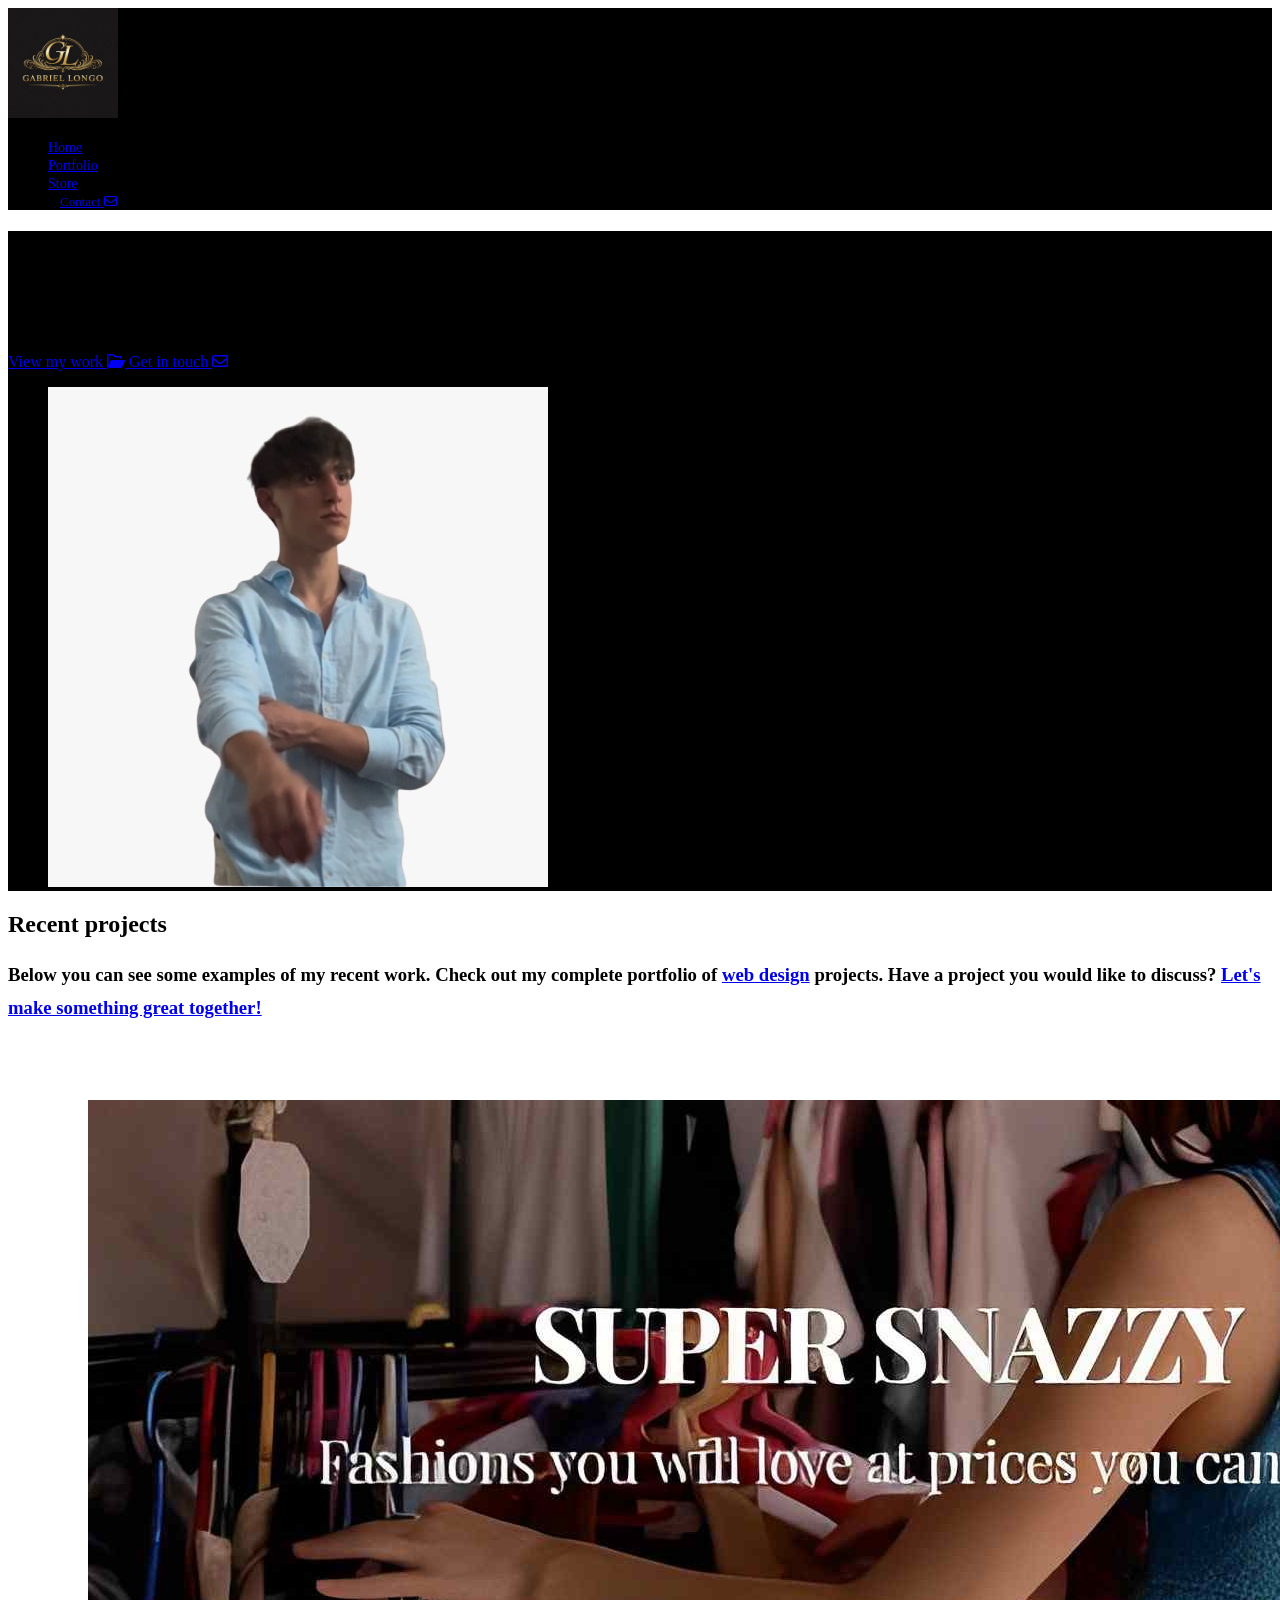
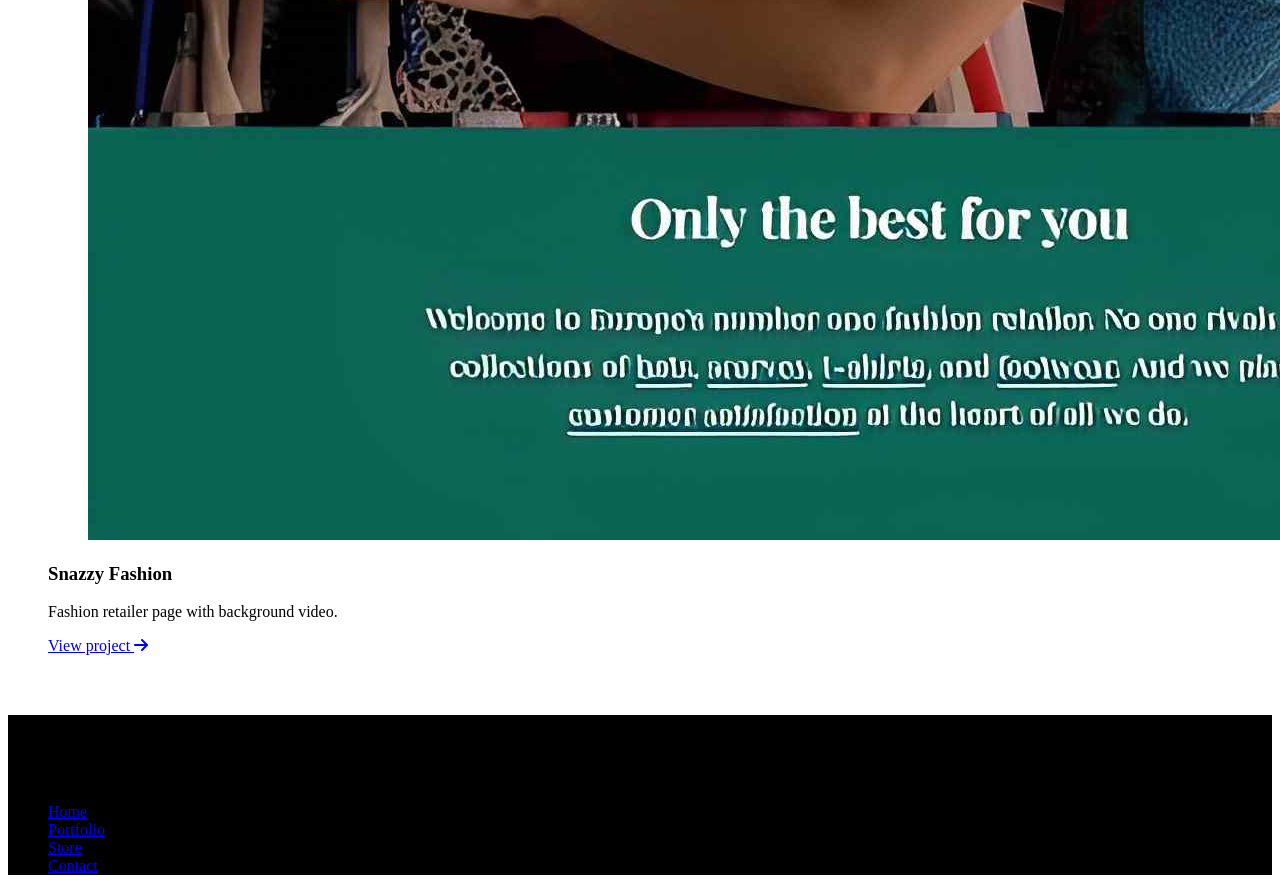
<file: index.html>
<!--Gabriel Longo 77804--> 

<!DOCTYPE html>
<html lang="en">
<head>
    <meta charset="UTF-8">
    <meta http-equiv="X-UA-Compatible" content="IE=edge">
    <meta name="viewport" content="width=device-width, initial-scale=1.0">
    <title>Gabriel Longo | Web Designer and Developer</title>
    <meta name="description" content="I create digital experiences to promote products, services, and events.">

    <!-- Stylesheets -->
    <link rel="stylesheet" href="https://lunevedy.com/assets/2.0/css/lunevedy.min.css" />
    <link rel="stylesheet" href="assets/css/custom.css" />

    <!-- Font Awesome -->
    <link rel="stylesheet" href="https://cdnjs.cloudflare.com/ajax/libs/font-awesome/6.0.0/css/all.min.css">

    <style>
        header .col-text h2 { line-height: 1.8 }
        .col-1 > h3 { line-height: 1.8 } 
    </style>

</head>

<body>

<!-- NAV -->
<nav class="theme-dark">
<div class="container-menu">
    <a href="#" class="brand">
        <img src="assets/img/logo_self.png" alt="Logo">
    </a>

    <div class="container-menu-links">
        <div class="nav-toggle" id="nav-toggle-btn">
            <div class="bar-1"></div>
            <div class="bar-2"></div>
            <div class="bar-3"></div>
        </div>

        <ul class="links-wrapper">
            <li><a href="#">Home</a></li>
            <li><a href="portfolio/index.html">Portfolio</a></li>
            <li><a href="store/index.html">Store</a></li>
            <li><a class="btn btn-solid btn-soft" id="btn-cta" href="contact/index.html">
                <span>Contact</span> <i class="fa-regular fa-envelope"></i>
            </a></li>
        </ul>
    </div>
</div>
</nav>

<!-- HEADER -->
<header class="theme-dark cols-2-half text-center-mobile">

    <div class="col-2 col-text">
        <h1>Gabriel Longo</h1>
        <h2>I am an innovative front-end developer who loves to build human-friendly interfaces.</h2>

        <div class="container-btn">
            <a href="portfolio/index.html" class="btn btn-solid btn-soft">
                <span>View my work</span>
                <i class="fa-regular fa-folder-open"></i>
            </a>

            <a href="contact/index.html" class="btn btn-outline btn-soft">
                <span>Get in touch</span>
                <i class="fa-regular fa-envelope"></i>
            </a>
        </div>
    </div>

    <div class="col-2 col-visual">
        <figure>
            <img src="assets/img/myself.png" alt="Profile image">
        </figure>
    </div>

</header>

<!-- MAIN -->
<main>

<section class="theme-dark section-selector-1 w-1356px">

    <div class="col-1 text-center w-820px">
        <h2>Recent projects</h2>
        <h3>
            Below you can see some examples of my recent work. 
            Check out my complete portfolio of 
            <a href="portfolio/index.html">web design</a> projects. 
            Have a project you would like to discuss? 
            <a href="contact/index.html">Let's make something great together!</a>
        </h3>
    </div>

    <div class="flex-cols-3 cols-gap-4">

        <div class="col-3">
            <figure class="photos-zoom photos-brightness">
                <a href="portfolio/fashion/index.html">
                    <img src="assets/img/project-fashion.jpg">
                </a>
            </figure>
            <h3>Snazzy Fashion</h3>
            <p>Fashion retailer page with background video.</p>
            <a href="portfolio/fashion/index.html" class="btn btn-solid btn-soft">
                View project <i class="fas fa-arrow-right"></i>
            </a>
        </div>

        <div class="col-3">
            <figure class="photos-zoom photos-brightness">
                <a href="portfolio/smoothies/index.html">
                    <img src="assets/img/project-smoothie.jpg">
                </a>
            </figure>
            <h3>Smooth Smoothies</h3>
            <p>Flexbox-based layout with hero image.</p>
            <a href="portfolio/smoothies/index.html" class="btn btn-solid btn-soft">
                View project <i class="fas fa-arrow-right"></i>
            </a>
        </div>

        <div class="col-3">
            <figure class="photos-zoom photos-brightness">
                <a href="portfolio/crypto-wallet/index.html">
                    <img src="assets/img/project-crypto-wallet.jpg">
                </a>
            </figure>
            <h3>Crypto Wallet</h3>
            <p>Responsive crypto wallet website.</p>
            <a href="portfolio/crypto-wallet/index.html" class="btn btn-solid btn-soft">
                View project <i class="fas fa-arrow-right"></i>
            </a>
        </div>

    </div>

</section>

</main>

<!-- FOOTER -->
<footer class="theme-dark text-center">

    <h2>Gabriel Longo</h2>
    <h3>Front-end designer and developer</h3>

    <ul class="footer-links">
        <li><a href="#">Home</a></li>
        <li><a href="portfolio/index.html">Portfolio</a></li>
        <li><a href="store/index.html">Store</a></li>
        <li><a href="contact/index.html">Contact</a></li>
    </ul>

</footer>

<script src="https://lunevedy.com/assets/js/lunevedy.js"></script>

</body>
</html>
</file>
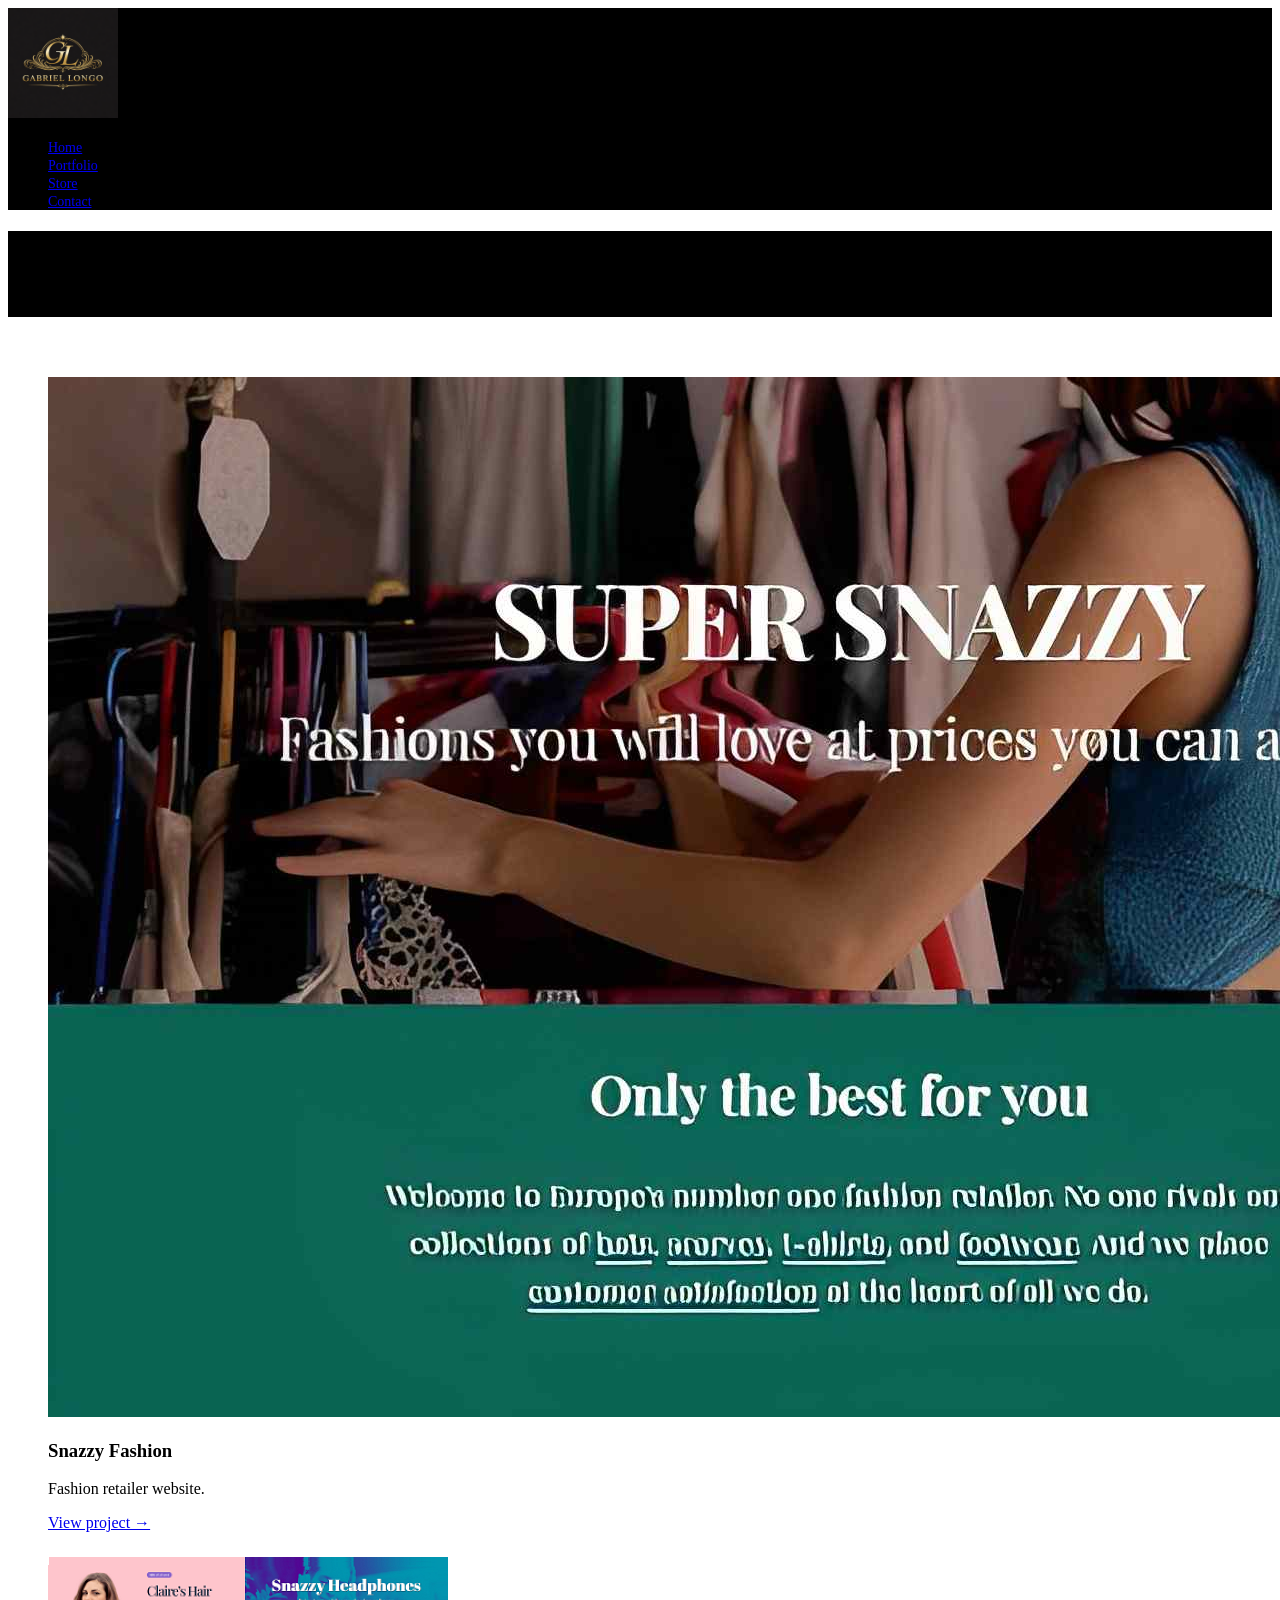
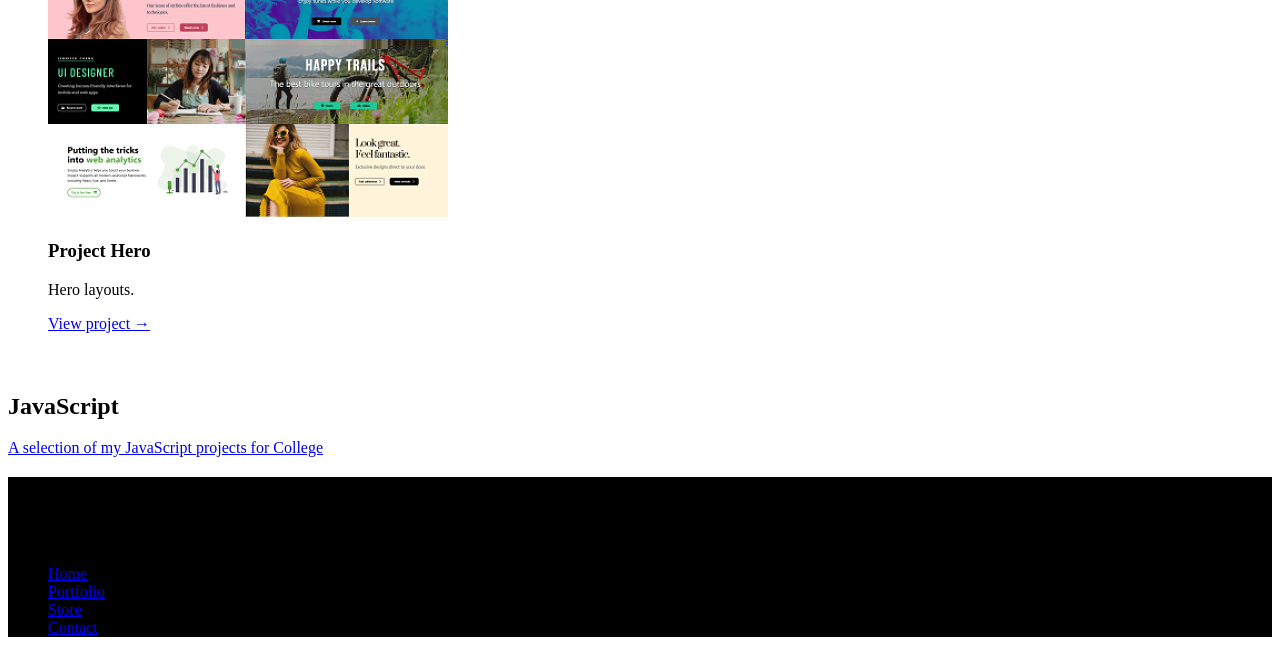
<file: portfolio/index.html>
<!--Gabriel Longo 77804--> 

<!DOCTYPE html>
<html lang="en">
<head>
    <meta charset="UTF-8">
    <meta name="viewport" content="width=device-width, initial-scale=1.0">
    <title>Gabriel Longo | Portfolio</title>

    <link rel="stylesheet" href="https://lunevedy.com/assets/2.0/css/lunevedy.min.css" />
    <link rel="stylesheet" href="../assets/css/custom.css" />

    <link rel="stylesheet" href="https://cdnjs.cloudflare.com/ajax/libs/font-awesome/6.0.0/css/all.min.css">
</head>

<body>

<!-- NAV -->
<nav class="theme-dark">
<div class="container-menu">
    <a href="../index.html" class="brand">
        <img src="../assets/img/logo_self.png">
    </a>

    <div class="container-menu-links">
        <ul class="links-wrapper">
            <li><a href="../index.html">Home</a></li>
            <li><a href="#">Portfolio</a></li>
            <li><a href="../store/index.html">Store</a></li>
            <li><a href="../contact/index.html">Contact</a></li>
        </ul>
    </div>
</div>
</nav>

<!-- HEADER -->
<header class="theme-dark text-center-mobile">
    <div class="container-text">
        <h1>Portfolio</h1>
        <h2>Below you can see my web design projects.</h2>
    </div>
</header>

<!-- PROJECTS -->
<section class="theme-dark section-selector-1">

<div class="flex-cols-3">

    <div class="col-3">
        <img src="../assets/img/project-fashion.jpg">
        <h3>Snazzy Fashion</h3>
        <p>Fashion retailer website.</p>
        <a href="fashion/index.html" class="btn btn-solid">View project →</a>
    </div>

    <div class="col-3">
        <img src="../assets/img/project-smoothie.jpg">
        <h3>Smoothies</h3>
        <p>Flexbox layout page.</p>
        <a href="smoothies/index.html" class="btn btn-solid">View project →</a>
    </div>

    <div class="col-3">
        <img src="../assets/img/project-crypto-wallet.jpg">
        <h3>Crypto Wallet</h3>
        <p>Responsive crypto site.</p>
        <a href="crypto-wallet/index.html" class="btn btn-solid">View project →</a>
    </div>

    <div class="col-3">
        <img src="../assets/img/project-hero.png">
        <h3>Project Hero</h3>
        <p>Hero layouts.</p>
        <a href="project-hero/index-1.html" class="btn btn-solid">View project →</a>
    </div>

    <div class="col-3">
        <img src="../assets/img/project-multi-col.png">
        <h3>Multi-column</h3>
        <p>Responsive layouts.</p>
        <a href="project-multi-column/index.html" class="btn btn-solid">View project →</a>
    </div>

    <div class="col-3">
        <img src="../assets/img/project-smoothie.jpg">
        <h3>Smooth Smoothies</h3>
        <p>Layout with hero image.</p>
        <a href="smoothies/index.html" class="btn btn-solid">View project →</a>
    </div>

</div>

</section>

<!-- 🔥 JS SECTION (POSIÇÃO CORRETA) -->
<section class="js-section text-center">

    <h2>JavaScript</h2>

    <p>
        <a href="portfolio-projects.html">
            A selection of my JavaScript projects for College
        </a>
    </p>

</section>

<!-- FOOTER -->
<footer class="theme-dark text-center">

    <h2>Gabriel Longo</h2>
    <h3>Front-end designer and developer</h3>

    <ul class="footer-links">
        <li><a href="../index.html">Home</a></li>
        <li><a href="#">Portfolio</a></li>
        <li><a href="../store/index.html">Store</a></li>
        <li><a href="../contact/index.html">Contact</a></li>
    </ul>

</footer>

</body>
</html>
</file>
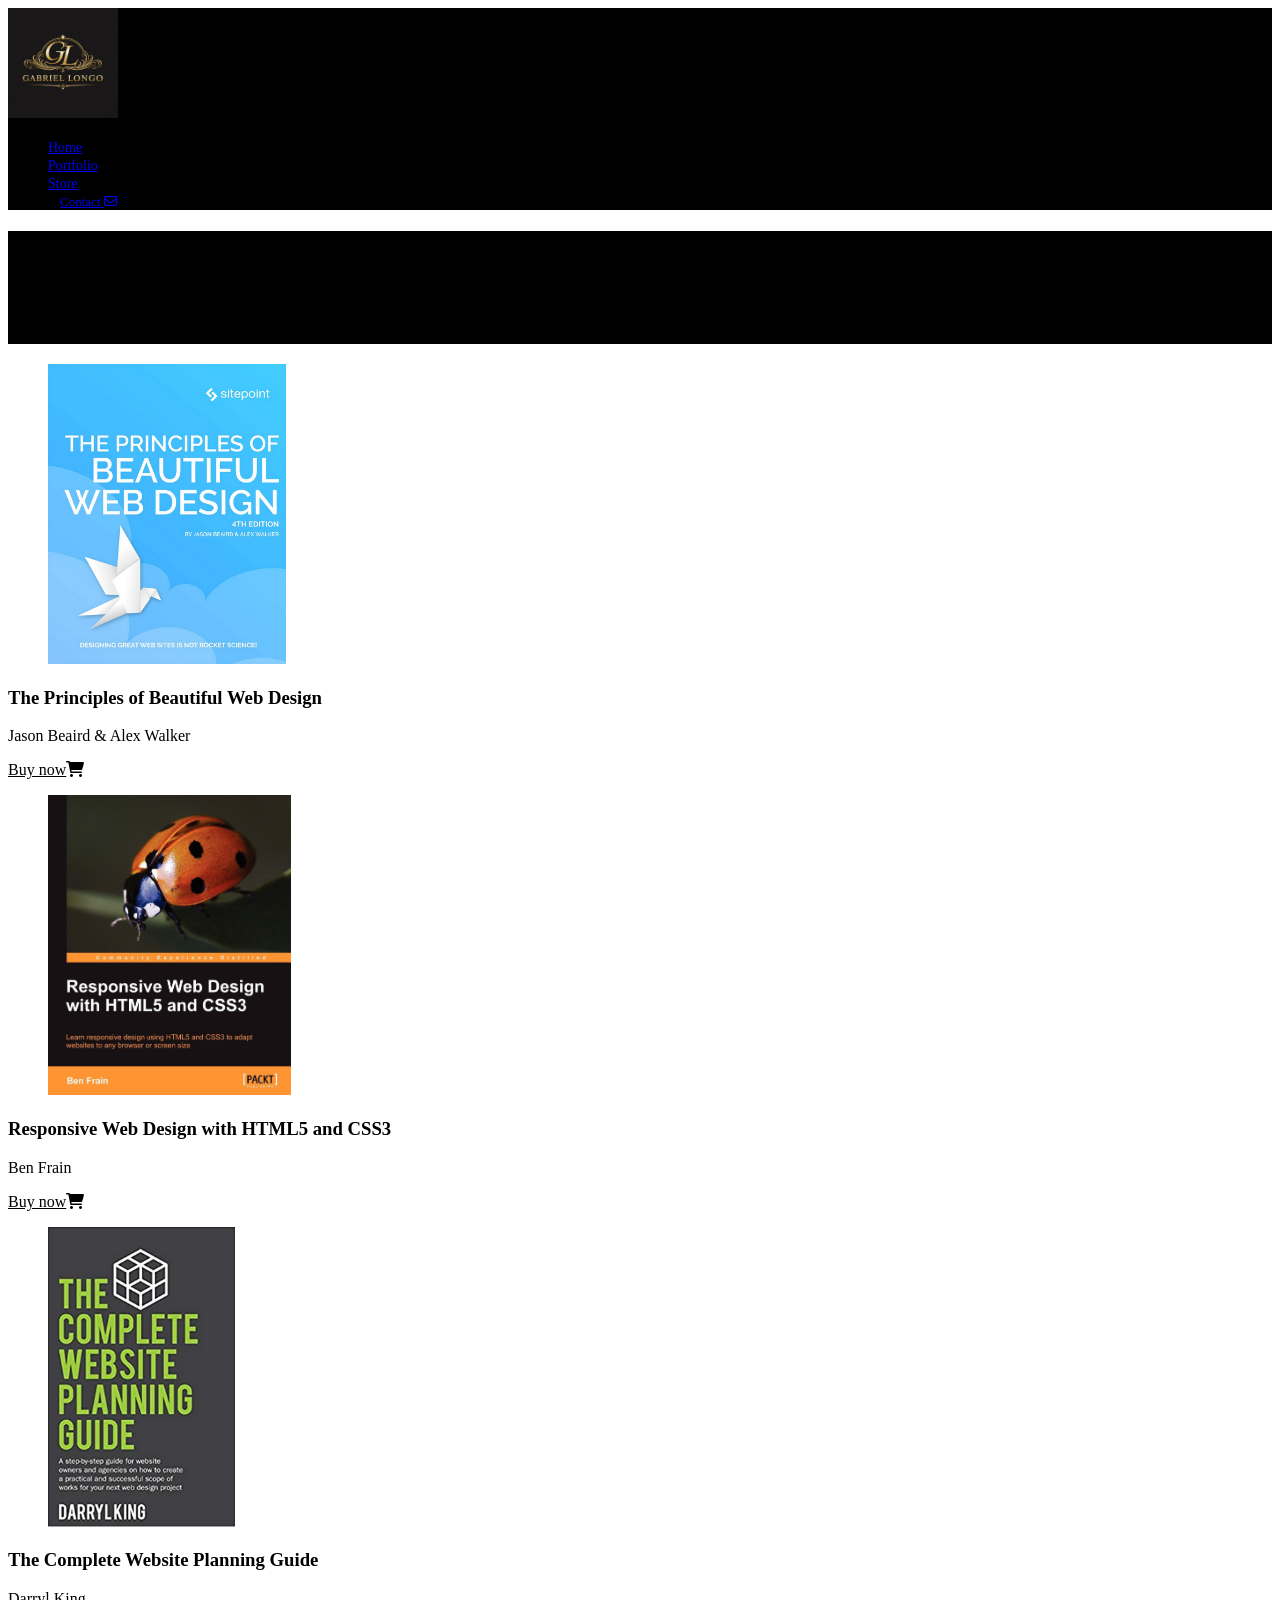
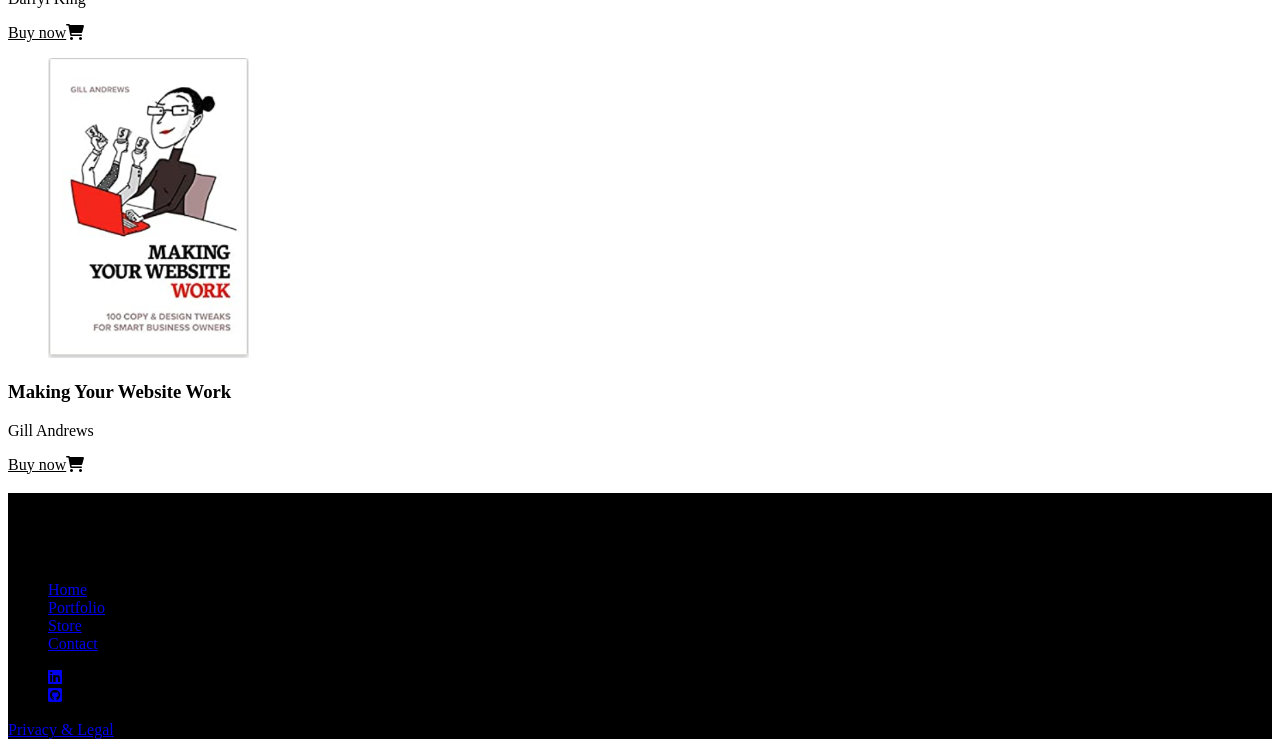
<file: store/index.html>
<!--Gabriel Longo 77804--> 

<!DOCTYPE html>
<html lang="en">
<head>
    <meta charset="UTF-8">
    <meta http-equiv="X-UA-Compatible" content="IE=edge">
    <meta name="viewport" content="width=device-width, initial-scale=1.0">
    <title>Store | Gabriel Longo</title>
    <meta name="description" content="A selection of hand-picked quality books from Amazon to enhance your web design, web development, and digital business skills.">

	<!-- Stylesheets -->
    <link rel="stylesheet" href="https://lunevedy.com/assets/2.0/css/lunevedy.min.css" />
    <link rel="stylesheet" href="../assets/css/custom.css" />

	<!-- Google Fonts -->

    <!-- Font Awesome 6 icons for buttons -->
    <link rel="stylesheet" href="https://cdnjs.cloudflare.com/ajax/libs/font-awesome/6.0.0/css/all.min.css" integrity="sha512-9usAa10IRO0HhonpyAIVpjrylPvoDwiPUiKdWk5t3PyolY1cOd4DSE0Ga+ri4AuTroPR5aQvXU9xC6qOPnzFeg==" crossorigin="anonymous" referrerpolicy="no-referrer" />

	<style>
		/* sets a fixed height on the book images */
		.col-4 img { max-height: 300px; width: auto }

		/* sets a specal fixed height for tablet screens */
		@media(min-width:786px) and (max-width: 1024px) {
			.col-4 img { max-height: 200px; width: auto }
		}
		
		/* Amazon-style buttons */
		.section-selector-1 a.btn:link,
		.section-selector-1 a.btn:visited { background-color: var(--yellow-400) }

		.section-selector-1 a.btn:link,
		.section-selector-1 a.btn:visited { color: var(--blue-800) }

		.section-selector-1 a.btn:link,
		.section-selector-1 a.btn:visited { border-color: var(--yellow-400) }

		.section-selector-1 a.btn:focus,
		.section-selector-1 a.btn:hover,
		.section-selector-1 a.btn:active { background-color: var(--yellow-500) }

		.section-selector-1 a.btn:focus,
		.section-selector-1 a.btn:hover,
		.section-selector-1 a.btn:active { border-color: var(--yellow-500) }

	</style>

</head>


<body>

    <!-- navbar start here -->
    <nav class="theme-dark"><div class="container-menu">
        <a href="../index.html" class="brand">
            <img src="../assets/img/logo_self.png" alt="Sample website logo"></a>
        
        <div class="container-menu-links">
        
        <div class="nav-toggle" id="nav-toggle-btn"><div class="bar-1"></div><div class="bar-2"></div><div class="bar-3"></div></div>
            <ul class="links-wrapper">
                <li><a href="../index.html">Home</a></li>
                <li><a href="../portfolio/index.html">Portfolio</a></li>
                <li><a href="#">Store</a></li>
                <li><a class="btn btn-solid btn-soft" id="btn-cta" href="../contact/index.html"><span>Contact</span> <i class="fa-regular fa-envelope"></i></a></li>
            </ul>
            </div>
        </div>
    </nav>
    <!-- navbar ends here -->
    
	<!-- header starts here -->
    <header class="theme-dark text-center-mobile">
        <div class="container-text w-1140px">
            <h1>Store</h1>
            <h2>A selection of hand-picked quality books from Amazon to enhance your web design, web development, and digital business skills.</h2>
        </div>
    </header><!-- header ends here -->
        
        
    <!-- main content with sections -->
    <main>

	<!-- section starts here -->
    <section class="theme-dark section-selector-1 w-1356px">

		<!-- Begin four-column flexbox grid -->
		<div class="flex-cols-4 mobile-col-2">

			<div class="col-4">
				<figure>
					<a href="https://www.amazon.co.uk/dp/1925836363/ref=nosim?tag=mywebsi001420-21"><img src="assets/img/beautiful-web-design.png"  alt="The Principles of Beautiful Web Design: Jason Beaird & Alex Walker"></a>
				</figure>
				<h3>The Principles of Beautiful Web Design</h3>
				<p>Jason Beaird &amp; Alex Walker</p>
				<a href="https://www.amazon.co.uk/dp/1925836363/ref=nosim?tag=mywebsi001420-21" class="btn btn-solid btn-pill"><span>Buy now</span><i class="fas fa-shopping-cart"></i></a>
			</div>

			<div class="col-4">
				<figure>
					<a href="https://www.amazon.co.uk/dp/1849693188/ref=nosim?tag=mywebsi001420-21"><img src="assets/img/responsive-web-design-frain.jpg" alt="Responsive Web Design with HTML5 and CSS3: Ben Frain"></a>
				</figure>
				<h3>Responsive Web Design with HTML5 and CSS3</h3>
				<p>Ben Frain</p>
				<a href="https://www.amazon.co.uk/dp/1849693188/ref=nosim?tag=mywebsi001420-21" class="btn btn-solid btn-pill"><span>Buy now</span><i class="fas fa-shopping-cart"></i></a>
			</div>

			<div class="col-4">
				<figure>
					<a href="https://www.amazon.co.uk/dp/0648053709/ref=nosim?tag=mywebsi001420-21"><img src="assets/img/complete-website-planning.png" alt="The Complete Website Planning Guide: Darryl King"></a>
				</figure>
				<h3>The Complete Website Planning Guide</h3>
				<p>Darryl King</p>
				<a href="https://www.amazon.co.uk/dp/0648053709/ref=nosim?tag=mywebsi001420-21" class="btn btn-solid btn-pill"><span>Buy now</span><i class="fas fa-shopping-cart"></i></a>
			</div>

			<div class="col-4">
				<figure>
					<a href="https://www.amazon.co.uk/dp/1706664680/ref=nosim?tag=mywebsi001420-21"><img src="assets/img/making-your-website-work.png" alt="Making Your Website Work: Gill Andrews"></a>
				</figure>
				<h3>Making Your Website Work</h3>
				<p>Gill Andrews</p>
				<a href="https://www.amazon.co.uk/dp/1706664680/ref=nosim?tag=mywebsi001420-21" class="btn btn-solid btn-pill"><span>Buy now</span><i class="fas fa-shopping-cart"></i></a>
			</div>

		</div>
		<!-- Ends four-column flexbox grid -->

	</section>
	<!-- section ends here -->
   
   
    </main>

    <!-- footer -->

	<footer class="theme-dark text-center-desktop text-center-mobile">

		<h2>Gabriel Longo</h2>

		<h3>Front-end designer and developer</h3>

		<ul class="footer-links">
			<li><a href="../index.html">Home</a></li>
			<li><a href="../portfolio/index.html">Portfolio</a></li>
			<li><a href="#">Store</a></li>
            <li><a href="../contact/index.html">Contact</a></li>
		</ul>

		<ul class="footer-icons">
			<li><a href="#" target="_blank"><i class="fab fa-linkedin"></i></a></li>
			<li><a href="#" target="_blank"><i class="fab fa-github-square"></i></a></li>
		</ul>

		<p class="privacy"><a href="../privacy.html">Privacy &amp; Legal</a></p>

	</footer>

    <script src="https://lunevedy.com/assets/js/lunevedy.js"></script>

</body>
</html>
</file>
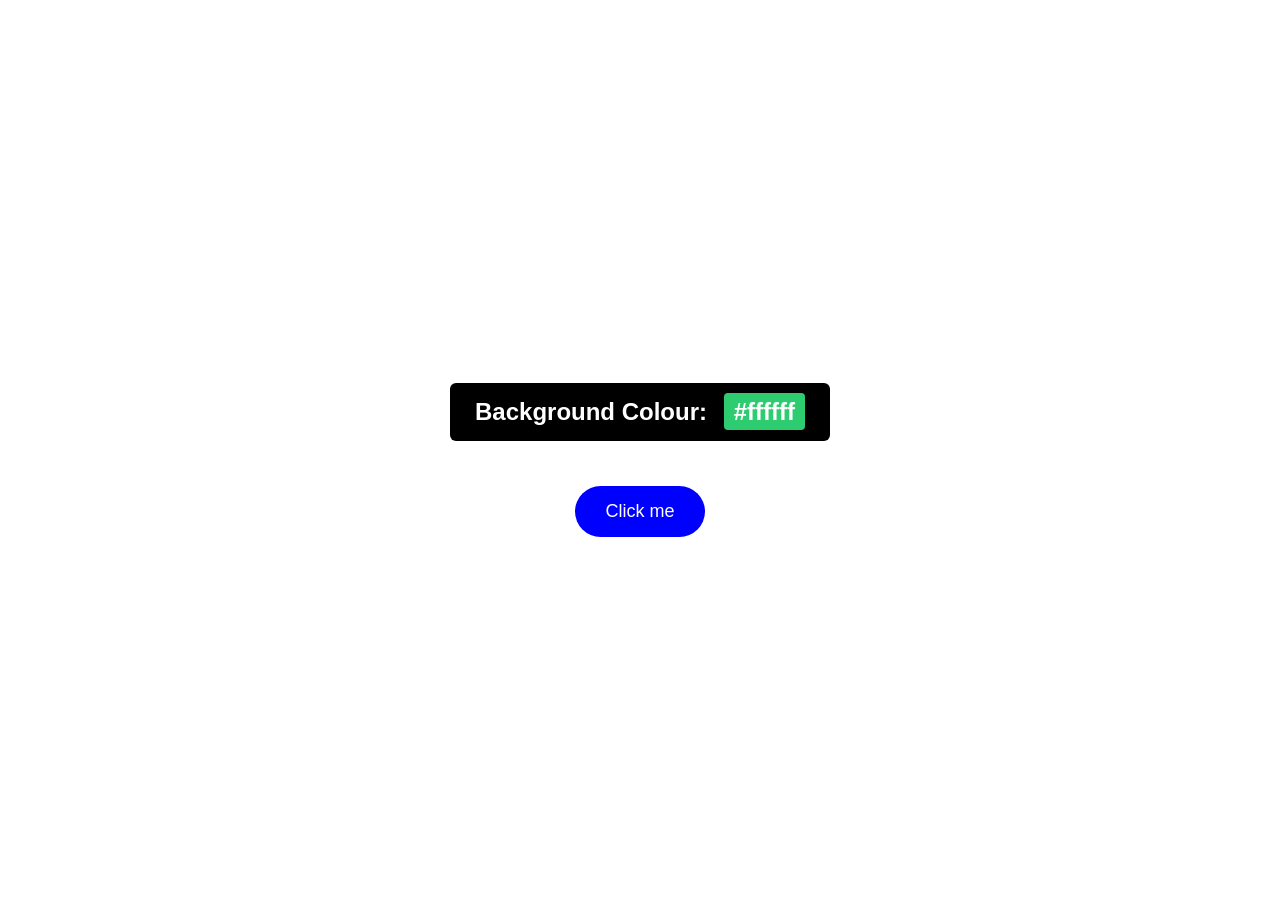
<file: javascript-projects/colours/index.html>
<!-- Gabriel Longo 77804-->


<!DOCTYPE html>
<html lang="en">
<head>

<meta charset="UTF-8">
<meta name="viewport" content="width=device-width, initial-scale=1.0">

<title>Random Colour Generator</title>

<style>

body{
    margin:0;
    font-family: Arial, sans-serif;
}

#bigSection{
    height:100vh;
    display:flex;
    flex-direction:column;
    justify-content:center;
    align-items:center;
}

h2{
    background:black;
    color:white;
    padding:15px 25px;
    border-radius:6px;
}

#box-colour{
    background:#2ecc71;
    padding:5px 10px;
    border-radius:4px;
    margin-left:10px;
}

button{
    margin-top:25px;
    padding:15px 30px;
    font-size:18px;
    border-radius:30px;
    border:none;
    background:blue;
    color:white;
    cursor:pointer;
}

button:hover{
    opacity:0.85;
}

</style>

</head>

<body>

<section id="bigSection">

<h2>Background Colour: <span id="box-colour">#ffffff</span></h2>

<button id="btn-change-colour">Click me</button>

</section>

<script>

const btnColour = document.getElementById('btn-change-colour');
const boxDisplay = document.getElementById('box-colour');
const bigSection = document.getElementById('bigSection');

btnColour.addEventListener('click', () => {

    let strHexColour = '#';
    const arrHex = [0,1,2,3,4,5,6,7,8,9,'A','B','C','D','E','F'];

    for (let i = 0; i < 6; i++){
        strHexColour += arrHex[getRandomNumber(arrHex.length)];
    }

    boxDisplay.innerText = strHexColour;
    bigSection.style.backgroundColor = strHexColour;

});

// Generate random number in range from 0 to max-1
function getRandomNumber(max) {
    return Math.floor(Math.random() * max);
}

</script>

</body>
</html>
</file>
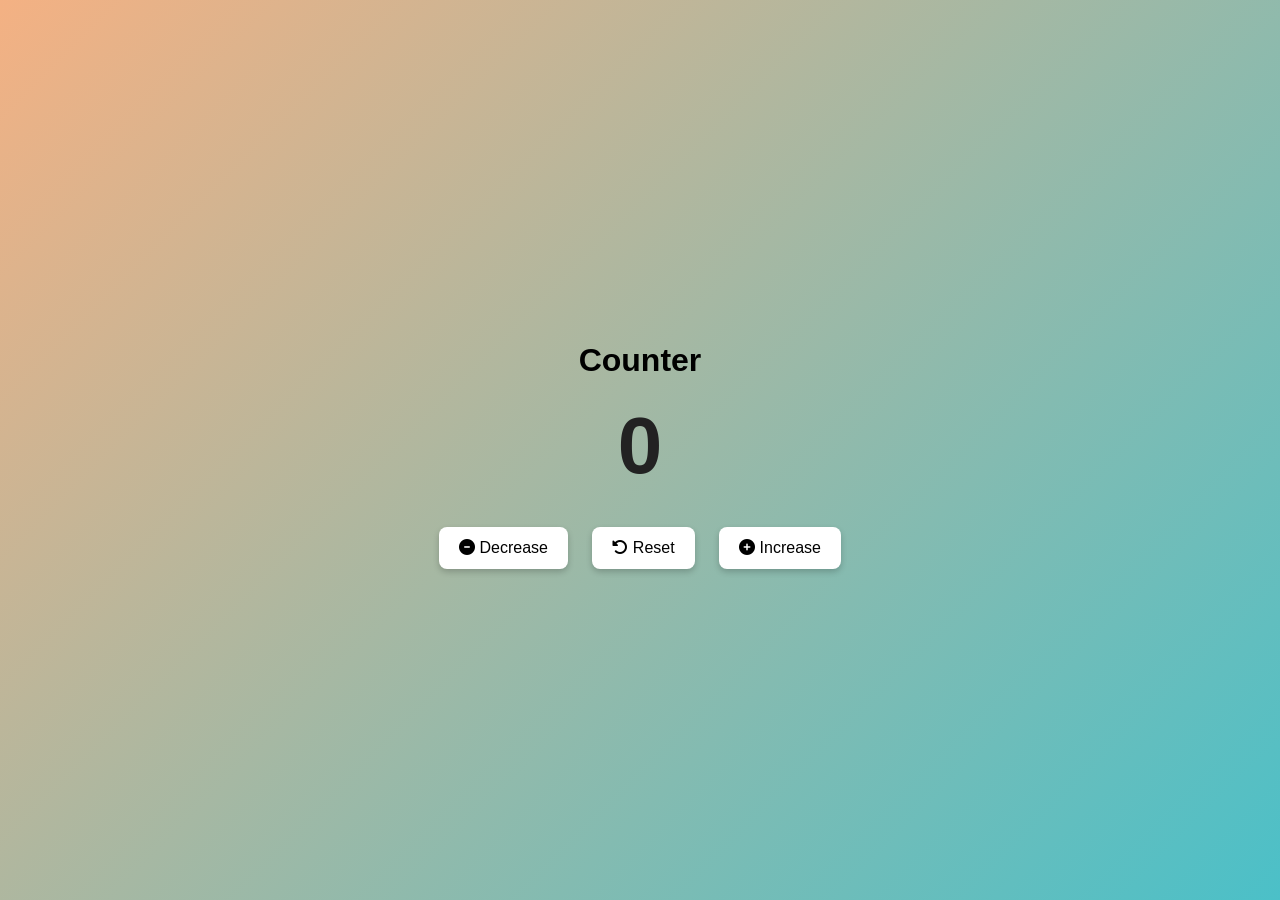
<file: javascript-projects/counters/index.html>
<!-- Gabriel Longo 77804-->

<!DOCTYPE html>
<html lang="en">

<head>
<meta charset="UTF-8">
<title>Counter</title>

<!-- Font Awesome -->
<link rel="stylesheet"
href="https://cdnjs.cloudflare.com/ajax/libs/font-awesome/6.5.0/css/all.min.css">

<style>

/* Page layout */
body{
    font-family: Arial, sans-serif;
    margin:0;
    height:100vh;
    display:flex;
    justify-content:center;
    align-items:center;
    background: linear-gradient(135deg,#f4b183,#4bc0c8);
}

/* Container */
.container{
    text-align:center;
}

/* Counter text */
#value{
    font-size:80px;
    color:#222;
}

/* Buttons */
.button-container{
    margin-top:25px;
}

button{
    padding:12px 20px;
    margin:10px;
    font-size:16px;
    border:none;
    border-radius:8px;
    cursor:pointer;
    background:white;
    box-shadow:0 3px 6px rgba(0,0,0,0.2);
}

button:hover{
    transform:scale(1.05);
}

</style>

</head>

<body>

<div class="container">

<h1>Counter</h1>

<h2><span id="value">0</span></h2>

<div class="button-container">

<button class="btn" id="decrease">
<i class="fa-solid fa-circle-minus"></i> Decrease
</button>

<button class="btn" id="reset">
<i class="fa-solid fa-rotate-left"></i> Reset
</button>

<button class="btn" id="increase">
<i class="fa-solid fa-circle-plus"></i> Increase
</button>

</div>

</div>

<script>

// counter variable
let count = 0;

// get elements
const value = document.getElementById("value");
const buttonContainer = document.querySelector(".button-container");

// event listener
buttonContainer.addEventListener("click", (e) => {

    if (e.target.classList.contains("btn")) {

        if (e.target.id === "increase") {
            count++;

        } else if (e.target.id === "decrease") {
            count--;

        } else if (e.target.id === "reset") {
            count = 0;
        }

        value.innerText = count;

        if (count > 0) {
            value.style.color = "green";

        } else if (count < 0) {
            value.style.color = "red";

        } else {
            value.style.color = "#222";
        }

    }

});

</script>

</body>
</html>
</file>
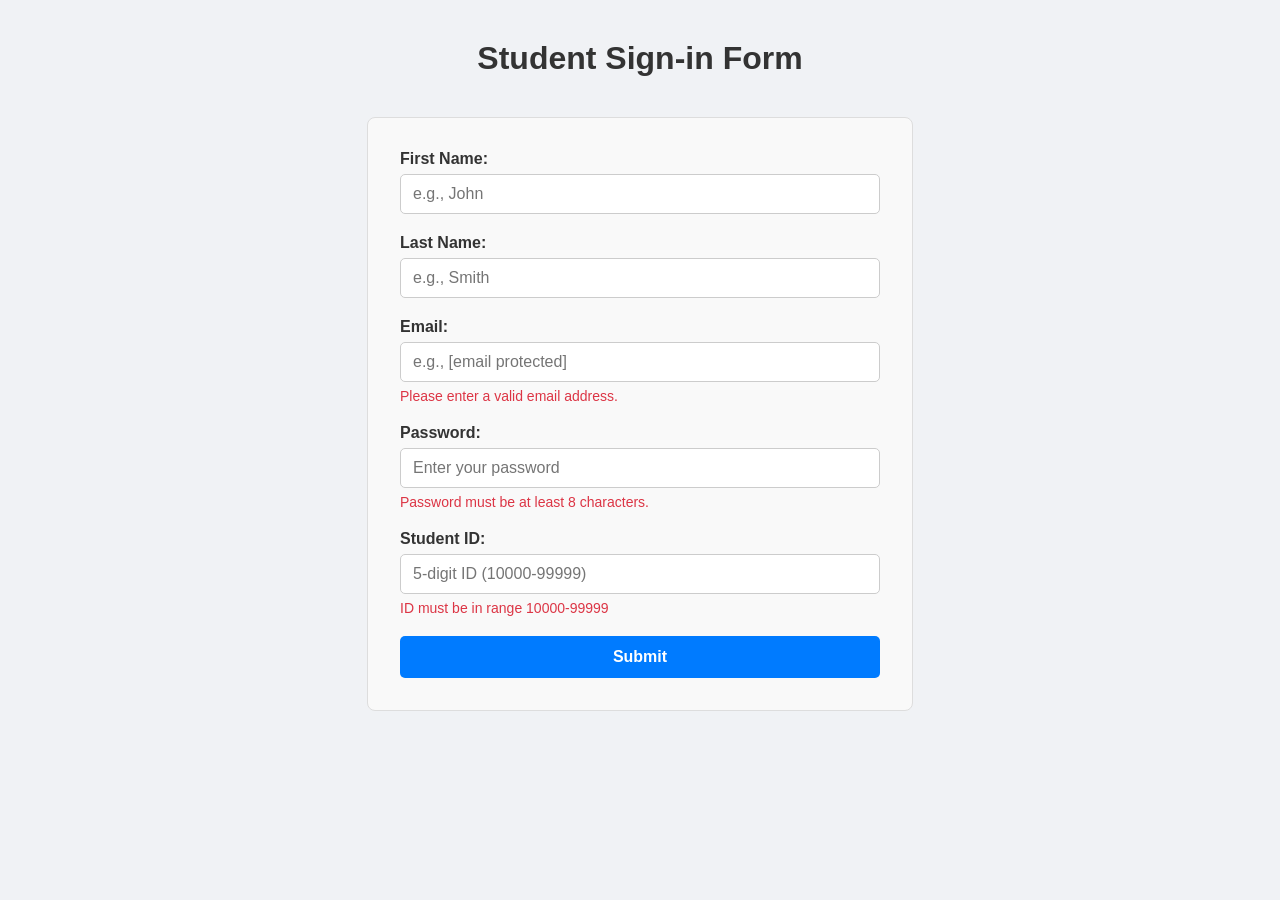
<file: javascript-projects/login-dashboard/index.html>
<!-- Gabriel Longo 77804-->

<!DOCTYPE html>
<html lang="en">
<head>
    <meta charset="UTF-8">
    <meta name="viewport" content="width=device-width, initial-scale=1.0">
    <title>Bavuudorj Khatanbaatar 78853</title>
</head>


 <style>
    body {
        font-family: Arial, sans-serif;
        background-color: #f0f2f5;
        margin: 0;
        padding: 0;
    }

    h1 {
        text-align: center;
        margin-top: 40px;
        color: #333;
    }

    /* Form container */
    .label-above {
        max-width: 480px;
        margin: 40px auto;
        padding: 32px;
        background-color: #f9f9f9;
        border: 1px solid #ddd;
        border-radius: 8px;
    }

    /* Each label/input pair */
    .form-group {
        display: flex;
        flex-direction: column;
        margin-bottom: 20px;
    }

    /* Labels above their fields */
    .form-group label {
        font-weight: bold;
        margin-bottom: 6px;
        color: #333;
    }

    /* Input fields */
    .form-group input {
        padding: 10px 12px;
        font-size: 1rem;
        border: 1px solid #ccc;
        border-radius: 5px;
        outline: none;
        transition: border-color 0.2s ease;
    }

    .form-group input:focus {
        border-color: #007BFF;
    }

    /* Error messages — hidden by default */
    .error-text {
        margin-top: 6px;
        font-size: 0.875rem;
        color: #dc3545;
        display: none;
    }

    /* Submit button */
    button[type="submit"] {
        display: block;
        width: 100%;
        padding: 12px;
        font-size: 1rem;
        font-weight: bold;
        color: #fff;
        background-color: #007BFF;
        border: none;
        border-radius: 5px;
        cursor: pointer;
        transition: background-color 0.2s ease;
    }

    button[type="submit"]:hover {
        background-color: #0056b3;
    }
</style>

<body>

     <h1>Student Sign-in Form</h1>
        <form id="myBigForm" class="label-above">
        <div class="form-group">
            <label for="firstName">First Name:</label>
            <input type="text" id="firstName" name="firstName" placeholder="e.g., John" required>
            <span id="firstNameError" class="error-text">First name is required.</span>
        </div>

        <div class="form-group">
            <label for="lastName">Last Name:</label>
            <input type="text" id="lastName" name="lastName" placeholder="e.g., Smith" required>
            <span id="lastNameError" class="error-text">Last name is required.</span>
        </div>

        <div class="form-group">
            <label for="email">Email:</label>
            <input type="email" id="email" name="email" placeholder="e.g., [email protected]" required>
            <span id="emailError" class="error-text">Please enter a valid email address.</span>
        </div>

        <div class="form-group">
            <label for="password">Password:</label>
            <input type="password" id="password" name="password" placeholder="Enter your password" required>
            <span id="passwordError" class="error-text">Password must be at least 8 characters.</span>
        </div>

        <div class="form-group">
            <label for="studentId">Student ID:</label>
            <input type="number" id="studentId" name="studentId" placeholder="5-digit ID (10000-99999)" required>
            <span id="studentIdError" class="error-text">ID must be in range 10000-99999</span>
        </div>

        <button type="submit">Submit</button>
    </form>
    

</body>

<script>

            // Get the form from the HTML using its unique ID
        const formStudentReg = document.getElementById("myBigForm");

        // Handle the submit event of the form
        formStudentReg.addEventListener("submit", e => {   
            
            // Prevent data from being sent to a server and page from reloading
            e.preventDefault(); 
            
            // Get the input values after 'cleaning' them 
            const firstName = document.getElementById("firstName").value.trim();
            const lastName = document.getElementById("lastName").value.trim();
            
            // Set up Boolean for simple validation
            let isValid = true;
            
            // Test input values and show/hide error messages
            if (firstName === "") {
                document.getElementById("firstNameError").style.display = "block";
                isValid = false;
            } else {
                document.getElementById("firstNameError").style.display = "none";
            }
            
            if (lastName === "") {
                document.getElementById("lastNameError").style.display = "block";
                isValid = false;
            } else {
                document.getElementById("lastNameError").style.display = "none";
            }
            
            // If valid, process the data
            if (isValid) {
                console.log(`Welcome, ${firstName} ${lastName}!`);
                formStudentReg.reset(); // Clears all fields
            }
        });

        function validateEmail(email) {
            const emailPattern = /^[^\s@]+@[^\s@]+\.[^\s@]+$/;
            return emailPattern.test(email);
        }

        if (!validateEmail(document.getElementById("email").value.trim())) {
            document.getElementById("emailError").style.display = "block";
            isValid = false;
        } else {
            document.getElementById("emailError").style.display = "none";
        }

        function validatePassword(password) {
            return password.length >= 8;
        }

        // Validate password meets minimum requirements
        if (!validatePassword(document.getElementById("password").value.trim())) {
            document.getElementById("passwordError").style.display = "block";
            isValid = false;
        } else {
            document.getElementById("passwordError").style.display = "none";
        }


        const studentId = document.getElementById("studentId").value.trim();    
        if (studentId < 10000 || studentId > 99999) {
            document.getElementById("studentIdError").style.display = "block";
            isValid = false;
        } else {
            document.getElementById("studentIdError").style.display = "none";
        }

        // INPUT: Checks user's input on every keystroke and provides instant feedback
        document.getElementById("studentId").addEventListener("input", () => {
            const studentId = document.getElementById("studentId").value.trim();
            if (studentId < 10000 || studentId > 99999) {
                document.getElementById("studentIdError").style.display = "block";
            } else {
                document.getElementById("studentIdError").style.display = "none";
            }
        });

        // Listen for keystrokes anywhere on the page
        document.addEventListener("keydown", e => {
            // Check which key was pressed and if Ctrl/Cmd is held
            if (e.key === "Escape") {
                // Clear all forms on Escape
                document.querySelectorAll("form").forEach(form => form.reset());
                console.log("All fields cleared via Escape key.");
            }
            
            // Ctrl+Enter to submit (useful for long forms)
            if (e.key === "Enter" && (e.ctrlKey || e.metaKey)) {
                const activeForm = document.querySelector("form:focus-within");
                if (activeForm) {
                    activeForm.dispatchEvent(new Event("submit", { bubbles: true, cancelable: true }));
                }
            }
        });

</script>
    



</html>
</file>
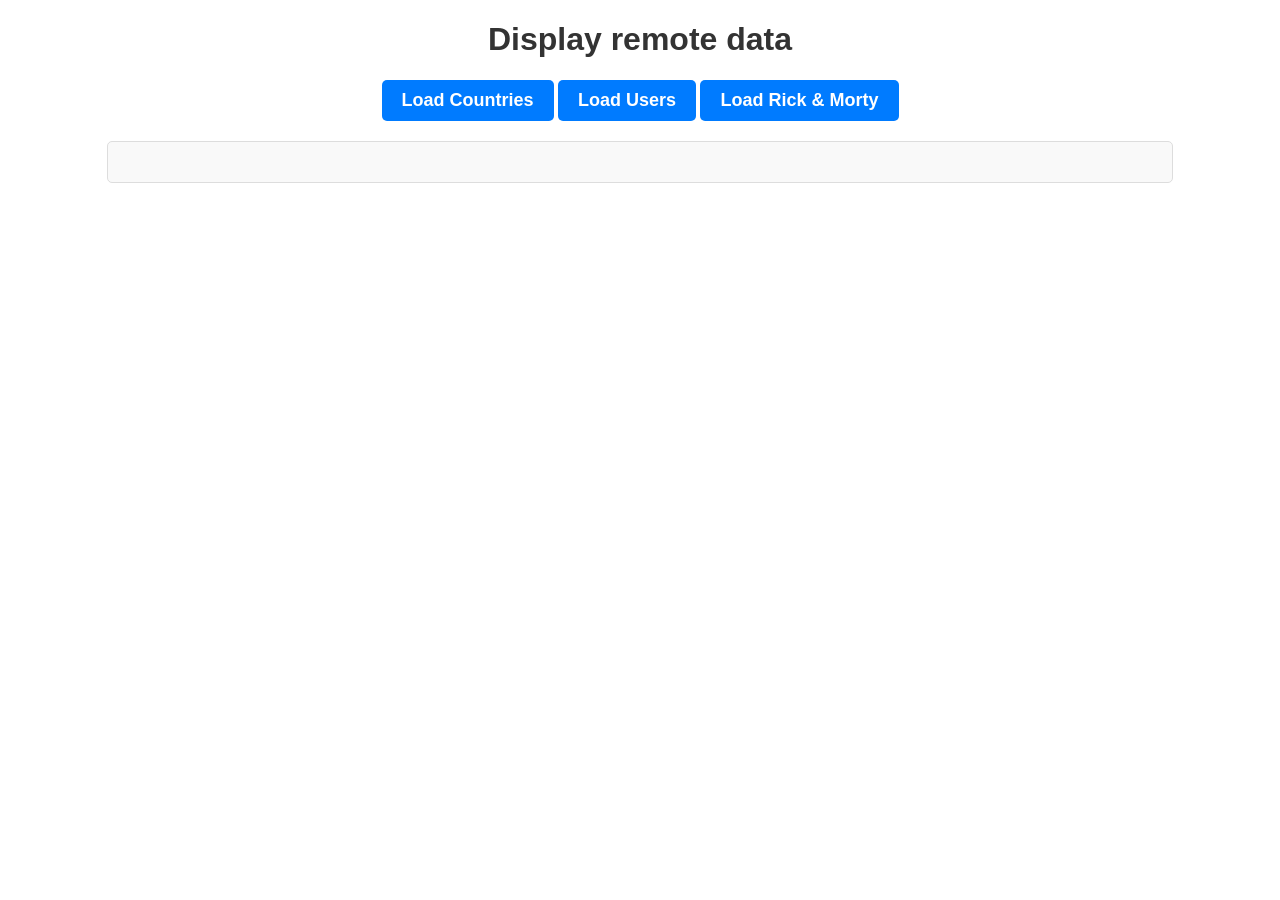
<file: javascript-projects/remote-apis/index.html>
<!-- Gabriel Longo 77804 -->

<!DOCTYPE html>
<html lang="en">
<head>
<meta charset="UTF-8">
<meta name="viewport" content="width=device-width, initial-scale=1.0">
<title>Bavuudorj Khatanbaatar 78853</title>

<style>

body { 
    font-family: Arial, sans-serif; 
    margin: 0 auto; 
}

h1 { 
    color: #333; 
    text-align:center 
}

p { 
    margin: 10px 0; 
    font-size: 18px 
}

#remote-data-container { 
    max-width: 80%; 
    margin: 20px auto; 
    padding: 20px; 
    background-color: #f9f9f9; 
    border: 1px solid #ddd; 
    border-radius: 5px 
}

#button-container { 
    text-align: center; 
    margin-bottom: 20px 
}

.btn {
    display: inline-block; 
    padding: 10px 20px; 
    font-weight: bold;
    color: #fff; 
    background-color: #007BFF;
    border: none; 
    border-radius: 5px; 
    cursor: pointer;
    font-size: 18px; 
    transition: background-color 0.3s ease;
}

.btn:hover { 
    background-color: #0056b3; 
}

img { 
    display: block; 
    margin: 10px 0; 
}

#remote-data-container p { 
    line-height: 1.5 
}

section#filter-rm {
    max-width: 500px;
    margin: 40px auto;
    padding: 22px 32px;
    background-color: #f9f9f9;
    border: 1px solid #ddd;
    border-radius: 8px;
    display:none;
}

.form-group {
    display: flex;
    flex-direction: column;
    margin-bottom: 20px;
}

.form-group label {
    font-weight: bold;
    margin-bottom: 6px;
    color: #333;
}

.form-group input[type="text"] {
    padding: 10px 12px;
    font-size: 1rem;
    border: 1px solid #ccc;
    border-radius: 5px;
    outline: none;
    max-width: 320px;
}

.no-results {
    color: #6c757d;
    font-style: italic;
    margin-top: 12px;
}

section#section-countries {
    max-width: 500px;
    margin: 40px auto;
    padding: 22px 32px;
    background-color: #f9f9f9;
    border: 1px solid #ddd;
    border-radius: 8px;
    display:none;
}

.form-group select {
    padding: 10px 12px;
    font-size: 1rem;
    border: 1px solid #ccc;
    border-radius: 5px;
    outline: none;
    max-width: 320px;
}

</style>

</head>

<body>

<h1>Display remote data</h1>

<section id="filter-rm">
    <h2>Filter Rick & Morty characters</h2>
    <div class="form-group">
        <label for="characterSearch">Search characters:</label>
        <input type="text" id="characterSearch" placeholder="e.g., Rick">
    </div>
</section>

<section id="section-countries">
    <h2>Countries by region</h2>
    <div class="form-group">
        <label for="regionSelect">Select a region:</label>
        <select id="regionSelect">
            <option value="africa">Africa</option>
            <option value="americas">Americas</option>
            <option value="asia">Asia</option>
            <option value="europe" selected>Europe</option>
            <option value="oceania">Oceania</option>
        </select>
    </div>
</section>

<div id="button-container">
    <button class="btn" id="btn-countries">Load Countries</button>
    <button class="btn" id="btn-users">Load Users</button>
    <button class="btn" id="btn-rm">Load Rick & Morty</button>
</div>

<div id="remote-data-container" 
style="display: grid; grid-template-columns: repeat(auto-fill, minmax(300px, 1fr)); gap: 20px;">
</div>

<script>

const container = document.getElementById("remote-data-container");
const regionSelect = document.getElementById("regionSelect");
const characterSearch = document.getElementById("characterSearch");

/* =========================
   COUNTRIES API
========================= */

async function fetchCountriesData(region="europe") {

    container.innerHTML = "<p>Loading...</p>";

    try {

        const response = await fetch(`https://restcountries.com/v3.1/region/${region}`);

        if (!response.ok) {
            throw new Error(`Network error: ${response.status}`);
        }

        const data = await response.json();
        displayCountriesData(data);

    } catch (error) {

        container.innerHTML = `<p class="no-results">⚠️ Could not load countries.</p>`;
        console.error(error);

    }

}

function displayCountriesData(countriesArray) {

    let htmlOutput = "";

    countriesArray.forEach(country => {

        htmlOutput += `
        <div style="border:1px solid #ccc;padding:12px;border-radius:6px;">
        <img src="${country.flags.png}" width="100">
        <p>
        <b>${country.name.common}</b><br>
        Capital: ${country.capital ? country.capital[0] : "N/A"}<br>
        Population: ${country.population.toLocaleString()}<br>
        Region: ${country.region}
        </p>
        </div>
        `;

    });

    container.innerHTML = htmlOutput;

}

/* =========================
   USERS API
========================= */

async function fetchUsersData() {

    try {

        const response = await fetch("https://jsonplaceholder.typicode.com/users");

        const data = await response.json();

        displayUsersData(data);

    } catch (error) {

        container.innerHTML = `<p>⚠️ Failed to load users</p>`;

    }

}

function displayUsersData(usersArray) {

    let htmlOutput = "";

    usersArray.forEach(user => {

        htmlOutput += `
        <p>
        <b>${user.name} (${user.username})</b><br>
        Email: ${user.email}<br>
        Website: ${user.website}<br>
        Location: ${user.address.street}, ${user.address.city}
        </p>
        `;

    });

    container.innerHTML = htmlOutput;

}

/* =========================
   RICK AND MORTY API
========================= */

async function fetchRMData(name="") {

    try {

        const url = name
        ? `https://rickandmortyapi.com/api/character/?name=${name}`
        : `https://rickandmortyapi.com/api/character`;

        const response = await fetch(url);

        const data = await response.json();

        if (data.error) {

            container.innerHTML = `No characters found matching "${name}"`;
            return;

        }

        displayRMData(data.results);

    } catch (error) {

        container.innerHTML = `⚠️ Could not load data`;

    }

}

function displayRMData(rmArray) {

    let htmlOutput = "";

    rmArray.forEach(character => {

        htmlOutput += `
        <div style="border:1px solid #ccc;padding:12px;border-radius:6px;">
        <img src="${character.image}" width="150">
        <p>
        <b>${character.name}</b><br>
        Status: ${character.status}
        </p>
        </div>
        `;

    });

    container.innerHTML = htmlOutput;

}

/* =========================
   BUTTON EVENTS
========================= */

document.getElementById("button-container").addEventListener("click", function(e){

    if (e.target.id === "btn-countries") {

        document.getElementById("filter-rm").style.display = "none";
        document.getElementById("section-countries").style.display = "block";

        fetchCountriesData();

    }

    else if (e.target.id === "btn-users") {

        document.getElementById("filter-rm").style.display = "none";
        document.getElementById("section-countries").style.display = "none";

        fetchUsersData();

    }

    else if (e.target.id === "btn-rm") {

        characterSearch.value = "";
        container.innerHTML = "";

        document.getElementById("filter-rm").style.display = "block";
        document.getElementById("section-countries").style.display = "none";

        fetchRMData();

    }

});

/* =========================
   SEARCH FILTER
========================= */

characterSearch.addEventListener("input", () => {

    const searchTerm = characterSearch.value.trim();

    if (searchTerm === "") {

        container.innerHTML = "";
        return;

    }

    fetchRMData(searchTerm);

});

/* =========================
   REGION DROPDOWN
========================= */

regionSelect.addEventListener("change", () => {

    const selectedRegion = regionSelect.value;
    fetchCountriesData(selectedRegion);

});

window.addEventListener("load", () => {

    regionSelect.value = "europe";

});

</script>

</body>
</html>
</file>
<file: assets/css/custom.css>
/* ===================== NAV ===================== */
nav.theme-dark,
nav.theme-dark ul.links-wrapper.active {
    background-color: #000000;
}

/* ===================== LOGO ===================== */
.brand img {
    width: 110px;
}

/* ===================== MENU ===================== */
.links-wrapper {
    gap: 20px;
}

.links-wrapper li a {
    font-size: 14px;
}

/* BOTÃO CONTACT */
#btn-cta {
    font-size: 13px;
    padding: 6px 12px;
}

/* ===================== HERO ===================== */
.hero-logo {
    max-width: 220px;
    margin-bottom: 20px;
    margin-left: 40px;
    display: block;
}

header.theme-dark {
    background-color: #000000;
}

header .col-text h2 {
    line-height: 1.8;
}

.col-1 > h3 {
    line-height: 1.8;
}

/* ===================== FOOTER ===================== */
footer.theme-dark {
    background-color: #000000;
}

/* ===================== GRID (PORTFOLIO) ===================== */
.flex-cols-3 {
    display: grid !important; /* força grid (sobrescreve lunevedy) */
    grid-template-columns: repeat(3, 1fr);
    gap: 25px;
    padding: 40px;
}

/* RESPONSIVO */
@media (max-width: 900px) {
    .flex-cols-3 {
        grid-template-columns: repeat(2, 1fr);
    }
}

@media (max-width: 600px) {
    .flex-cols-3 {
        grid-template-columns: 1fr;
    }
}

/* ===================== CARDS ===================== */
.card {
    background: #e8f3ef;
    padding: 20px;
    border-radius: 10px;
    transition: all 0.3s ease;
    box-shadow: 0 5px 15px rgba(0,0,0,0.1);
}

.card:hover {
    transform: translateY(-8px);
    box-shadow: 0 10px 25px rgba(0,0,0,0.2);
}

.card h3 {
    margin-bottom: 10px;
}

.card p {
    font-size: 14px;
    color: #333;
}

.card .btn {
    margin-top: 10px;
    display: inline-block;
}

/* ===================== JS SECTION ===================== */
.js-banner {
    background: #000000;
    padding: 60px 20px;
    text-align: center;
}

.js-banner h2 {
    color: #ffffff;
    font-size: 32px;
    margin-bottom: 10px;
}

.js-banner p {
    color: #cfe8ff;
    font-size: 16px;
}

/* LINK JS */
.js-link {
    color: #9fd3ff;
    text-decoration: underline;
}

.js-link:hover {
    opacity: 0.8;
}

/* BOTÃO JS */
.js-btn {
    display: inline-block;
    margin-top: 20px;
    padding: 10px 20px;
    background: #4fc3f7;
    color: #000;
    border-radius: 6px;
    text-decoration: none;
    font-weight: 600;
    transition: 0.3s;
}

.js-btn:hover {
    background: #81d4fa;
    transform: translateY(-2px);
}
</file>
